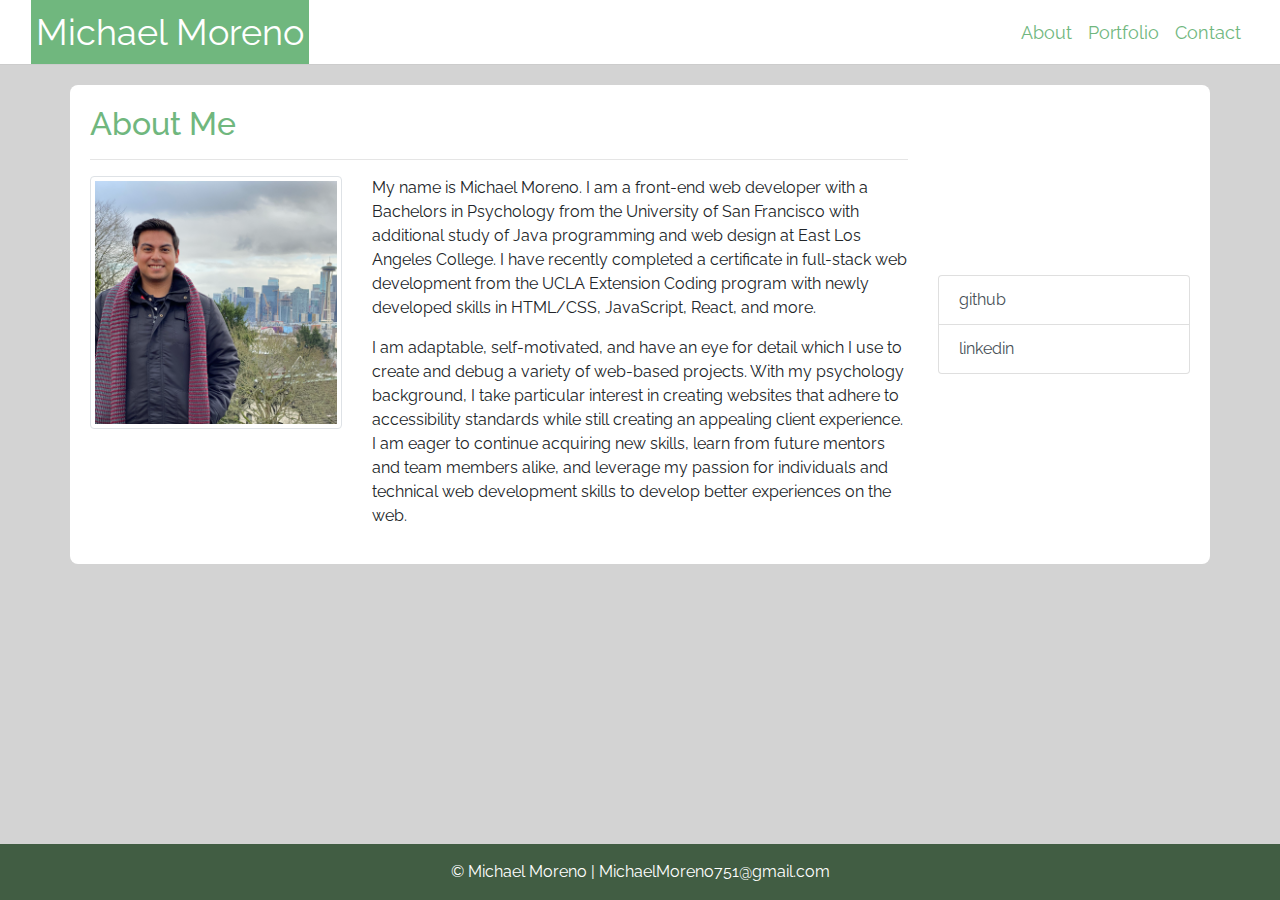
<file: index.html>
<!doctype html>
<html lang="en">
  <head>
    <meta charset="utf-8">
    <meta name="viewport" content="width=device-width, initial-scale=1, shrink-to-fit=no">

    <!-- Custom Font -->
    <link href="https://fonts.googleapis.com/css2?family=Raleway:wght@500&display=swap" rel="stylesheet">
    <!-- Bootstrap CSS -->
    <link rel="stylesheet" href="https://maxcdn.bootstrapcdn.com/bootstrap/4.0.0/css/bootstrap.min.css" integrity="sha384-Gn5384xqQ1aoWXA+058RXPxPg6fy4IWvTNh0E263XmFcJlSAwiGgFAW/dAiS6JXm" crossorigin="anonymous">
    <!-- My CSS -->
    <link rel="stylesheet" href="./Assets/css/style.css">
    <title>Portfolio MM | About</title>
  </head>

  <body>
    <!-- Header and Navbar Section -->
    <header class="container-fluid" id="headerContainer">
        <nav class="navbar navbar-expand-sm" id="navContainer">
            <a class="navbar-brand" id="nameBox" href="./index.html">Michael Moreno</a>
            <ul class="navbar-nav" id="navList">
                <li class="nav-item active">
                    <a class="nav-link" href="./index.html">About</a>
                </li>
                <li class="nav-item">
                    <a class="nav-link" href="./portfolio.html">Portfolio</a>
                </li>
                <li class="nav-item">
                    <a class="nav-link" href="./contact.html">Contact</a>
                </li>
            </ul>
        </nav>
    </header>

    <!-- Main Content Section -->
    <main>
        <section class="container contentContainer">
            <div class="row">
                <div class="col-sm-12 col-md-9">
                    <div class="row">
                        <!-- Title Header -->
                        <div class="col-12">
                            <h2 class="contentHeader">About Me</h2>
                            <hr>
                        </div>
                    </div>
                    <div class="row">
                        <!-- About Me Image -->
                        <div class="col-sm-12 col-md-4 text-center">
                            <img class="d-inline-flex img-thumbnail" id="aboutImg" src="./Assets/images/Seattle_MM.png" alt="Photo of Michael Moreno"/>
                        </div>
                        <!-- About Me Text -->
                        <div class="col-sm-12 col-md-8">
                            <p class="aboutText">My name is Michael Moreno. I am a front-end web developer with a Bachelors in Psychology from the University of San Francisco with additional study of Java programming and web design at East Los Angeles College. I have recently completed a certificate in full-stack web development from the UCLA Extension Coding program with newly developed skills in HTML/CSS, JavaScript, React, and more.</p>
                            <p class="aboutText">I am adaptable, self-motivated, and have an eye for detail which I use to create and debug a variety of web-based projects. With my psychology background, I take particular interest in creating websites that adhere to accessibility standards while still creating an appealing client experience. I am eager to continue acquiring new skills, learn from future mentors and team members alike, and leverage my passion for individuals and technical web development skills to develop better experiences on the web.</p>
                        </div>
                    </div>
                </div>
                <div class="col-sm-12 col-md-3 align-self-center">
                    <div class="list-group">
                        <a href="https://github.com/mgmoreno22" class="list-group-item list-group-item-action">
                          github
                        </a>
                        <a href="https://www.linkedin.com/in/mgmoreno22/" class="list-group-item list-group-item-action">linkedin</a>
                      </div>
                </div>
            </div>
        </section>
    </main>

    <footer class="footer">
        <div class="container-fluid fixed-bottom text-center footerContainer">
            <div class="foottop"></div>
            <div class="copyright">&copy; Michael Moreno | MichaelMoreno751@gmail.com</div>
        </div>
    </footer>
    
    <!-- Jquery and Bootstrap JS -->
    <script src="https://code.jquery.com/jquery-3.2.1.slim.min.js" integrity="sha384-KJ3o2DKtIkvYIK3UENzmM7KCkRr/rE9/Qpg6aAZGJwFDMVNA/GpGFF93hXpG5KkN" crossorigin="anonymous"></script>
    <script src="https://cdnjs.cloudflare.com/ajax/libs/popper.js/1.12.9/umd/popper.min.js" integrity="sha384-ApNbgh9B+Y1QKtv3Rn7W3mgPxhU9K/ScQsAP7hUibX39j7fakFPskvXusvfa0b4Q" crossorigin="anonymous"></script>
    <script src="https://maxcdn.bootstrapcdn.com/bootstrap/4.0.0/js/bootstrap.min.js" integrity="sha384-JZR6Spejh4U02d8jOt6vLEHfe/JQGiRRSQQxSfFWpi1MquVdAyjUar5+76PVCmYl" crossorigin="anonymous"></script>
  </body>
</html>
</file>
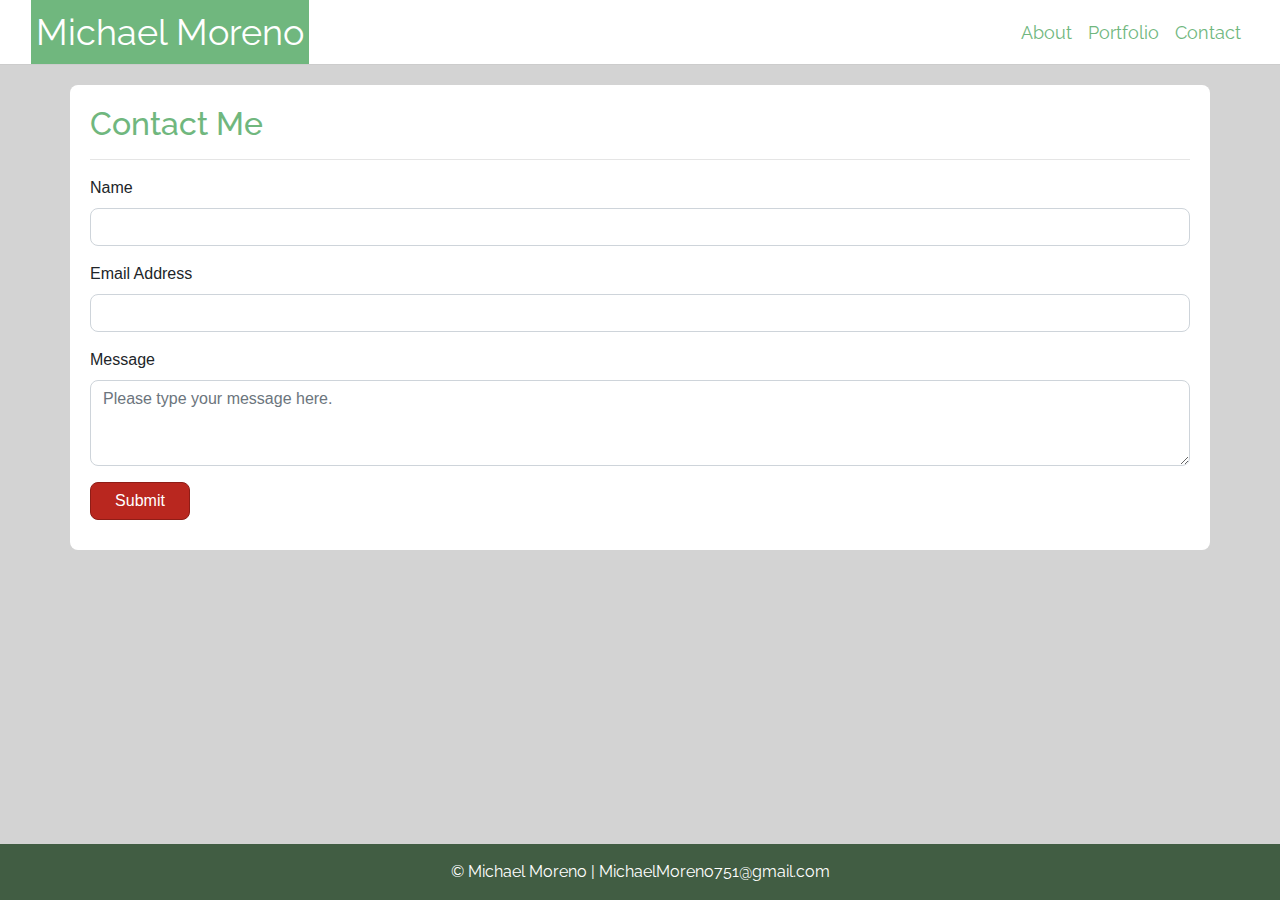
<file: contact.html>
<!doctype html>
<html lang="en">
  <head>
    <meta charset="utf-8">
    <meta name="viewport" content="width=device-width, initial-scale=1, shrink-to-fit=no">

    <!-- Custom Font -->
    <link href="https://fonts.googleapis.com/css2?family=Raleway:wght@500&display=swap" rel="stylesheet">
    <!-- Bootstrap CSS -->
    <link rel="stylesheet" href="https://maxcdn.bootstrapcdn.com/bootstrap/4.0.0/css/bootstrap.min.css" integrity="sha384-Gn5384xqQ1aoWXA+058RXPxPg6fy4IWvTNh0E263XmFcJlSAwiGgFAW/dAiS6JXm" crossorigin="anonymous">
    <!-- My CSS -->
    <link rel="stylesheet" href="./Assets/css/style.css">
    <title>Portfolio MM | Contact</title>
  </head>

  <body>
    <!-- Header and Navbar Section -->
    <header class="container-fluid" id="headerContainer">
        <nav class="navbar navbar-expand-sm" id="navContainer">
            <a class="navbar-brand" id="nameBox" href="./index.html">Michael Moreno</a>
            <ul class="navbar-nav" id="navList">
                <li class="nav-item">
                    <a class="nav-link" href="./index.html">About</a>
                </li>
                <li class="nav-item">
                    <a class="nav-link" href="./portfolio.html">Portfolio</a>
                </li>
                <li class="nav-item active">
                    <a class="nav-link" href="./contact.html">Contact</a>
                </li>
            </ul>
        </nav>
    </header>

    <!-- Main Content Section -->
    <main>
        <section class="container contentContainer">
            <div class="row">
                <div class="col-12">
                    <h2 class="contentHeader">Contact Me</h2>
                    <hr>
                </div>
            </div>

            <div class="row">
                <div class="col-12">
                    <form>
                        <div class="form-group">
                            <label for="formName" required>Name</label>
                            <input type="text" class="form-control" id="formName" />
                        </div>
                        <div class="form-group">
                            <label for="formEmail" required>Email Address</label>
                            <input type="email" class="form-control" id="formEmail" />
                        </div>
                        <div class="form-group">
                            <label for="formMessage" required>Message</label>
                            <textarea class="form-control" id="formMessage" placeholder="Please type your message here."rows="3"></textarea>
                        </div>
                        <button type="submit" class="btn btn-primary" id="formSubmit">Submit</button>
                    </form>
                </div>
            </div>
        </section>
    </main>

    <footer class="footer">
        <div class="container-fluid fixed-bottom text-center footerContainer">
            <div class="foottop"></div>
            <div class="copyright">&copy; Michael Moreno | MichaelMoreno751@gmail.com</div>
        </div>
    </footer>
    
    <!-- Jquery and Bootstrap JS -->
    <script src="https://code.jquery.com/jquery-3.2.1.slim.min.js" integrity="sha384-KJ3o2DKtIkvYIK3UENzmM7KCkRr/rE9/Qpg6aAZGJwFDMVNA/GpGFF93hXpG5KkN" crossorigin="anonymous"></script>
    <script src="https://cdnjs.cloudflare.com/ajax/libs/popper.js/1.12.9/umd/popper.min.js" integrity="sha384-ApNbgh9B+Y1QKtv3Rn7W3mgPxhU9K/ScQsAP7hUibX39j7fakFPskvXusvfa0b4Q" crossorigin="anonymous"></script>
    <script src="https://maxcdn.bootstrapcdn.com/bootstrap/4.0.0/js/bootstrap.min.js" integrity="sha384-JZR6Spejh4U02d8jOt6vLEHfe/JQGiRRSQQxSfFWpi1MquVdAyjUar5+76PVCmYl" crossorigin="anonymous"></script>
    <!-- My Script -->
    <script src="./Assets/js/contact.js"></script>
  </body>
</html>
</file>
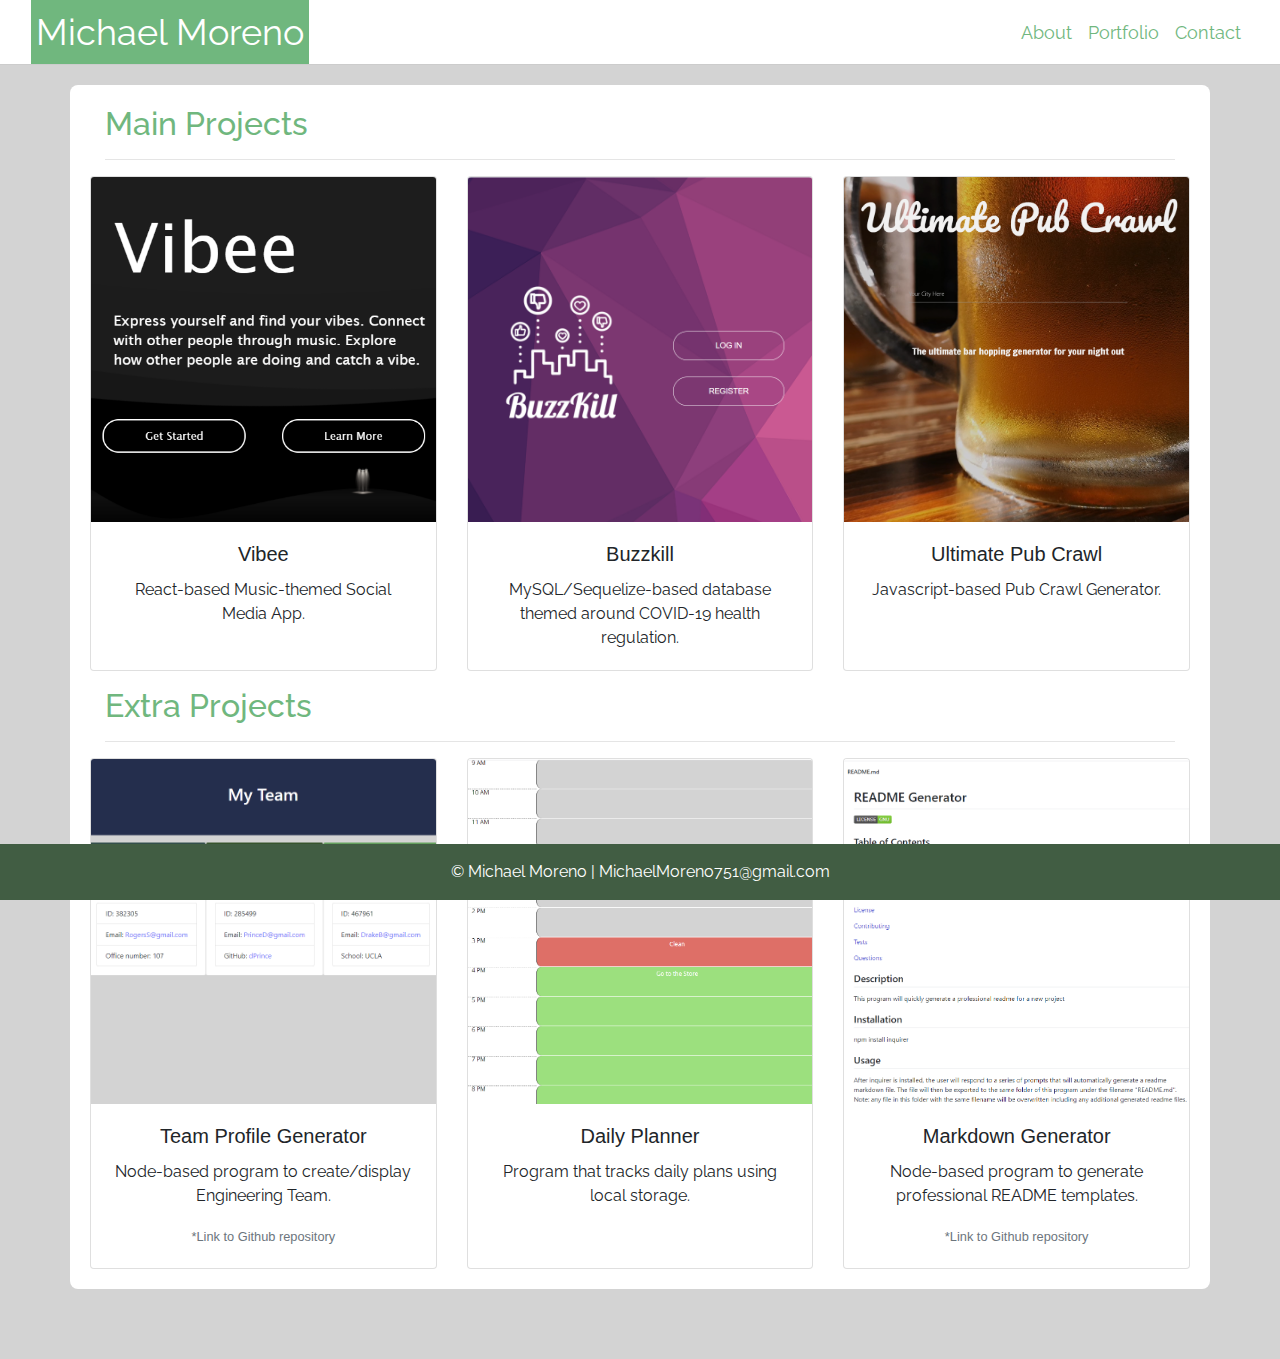
<file: portfolio.html>
<!doctype html>
<html lang="en">
  <head>
    <meta charset="utf-8">
    <meta name="viewport" content="width=device-width, initial-scale=1, shrink-to-fit=no">

    <!-- Custom Font -->
    <link href="https://fonts.googleapis.com/css2?family=Raleway:wght@500&display=swap" rel="stylesheet">
    <!-- Bootstrap CSS -->
    <link rel="stylesheet" href="https://maxcdn.bootstrapcdn.com/bootstrap/4.0.0/css/bootstrap.min.css" integrity="sha384-Gn5384xqQ1aoWXA+058RXPxPg6fy4IWvTNh0E263XmFcJlSAwiGgFAW/dAiS6JXm" crossorigin="anonymous">
    <!-- My CSS -->
    <link rel="stylesheet" href="./Assets/css/style.css">
    <title>Portfolio MM | Portfolio</title>
  </head>

  <body>
    <!-- Header and Navbar Section -->
    <header class="container-fluid" id="headerContainer">
        <nav class="navbar navbar-expand-sm" id="navContainer">
            <a class="navbar-brand" id="nameBox" href="./index.html">Michael Moreno</a>
            <ul class="navbar-nav" id="navList">
                <li class="nav-item">
                    <a class="nav-link" href="./index.html">About</a>
                </li>
                <li class="nav-item active">
                    <a class="nav-link" href="./portfolio.html">Portfolio</a>
                </li>
                <li class="nav-item">
                    <a class="nav-link" href="./contact.html">Contact</a>
                </li>
            </ul>
        </nav>
    </header>

    <!-- Main Content Section -->
    <main>
        <section class="container contentContainer">
            <div class="col-12">
                <h2 class="contentHeader">Main Projects</h2>
                <hr>
            </div>
            <div class="card-deck">
                <div class="card" style="width: 18rem;">
                    <a href="">
                        <img src="./Assets/images/Vibee.png" class="card-img-top" alt="Vibee Project Thumbnail">
                    </a>
                    <div class="card-body text-center">
                        <h5 class="card-title">Vibee</h5>
                        <p class="card-text">React-based Music-themed Social Media App.</p>
                    </div>
                </div>

                <div class="card" style="width: 18rem;">
                    <a href="https://salty-hollows-77148.herokuapp.com/">
                        <img src="./Assets/images/Buzzkill1.png" class="card-img-top" alt="Buzzkill App Thumbnail">
                    </a>
                    <div class="card-body text-center">
                        <h5 class="card-title">Buzzkill</h5>
                        <p class="card-text">MySQL/Sequelize-based database themed around COVID-19 health regulation.</p>
                    </div>
                </div>

                <div class="card" style="width: 18rem;">
                    <a href="">
                        <img src="./Assets/images/pubProject1.png" class="card-img-top" alt="Pub Project Thumbnail">
                    </a>
                    <div class="card-body text-center">
                        <h5 class="card-title">Ultimate Pub Crawl</h5>
                        <p class="card-text">Javascript-based Pub Crawl Generator.</p>
                    </div>
                </div>
            </div>      

            <div class="col-12">
                <h2 class="contentSubheader">Extra Projects</h2>
                <hr>
            </div>
            <div class="card-deck">
                <div class="card" style="width: 18rem;">
                    <a href="https://github.com/mgmoreno22/ProfileGenerator">
                        <img src="./Assets/images/TeamGenerator1.png" class="card-img-top" alt="Profile Generator Program Thumbnail">
                    </a>
                    <div class="card-body text-center">
                        <h5 class="card-title">Team Profile Generator</h5>
                        <p class="card-text">Node-based program to create/display Engineering Team.</p>
                        <small class="text-muted">*Link to Github repository</small>
                    </div>
                </div>

                <div class="card" style="width: 18rem;">
                    <a href="https://mgmoreno22.github.io/DailyPlanner/">
                        <img src="./Assets/images/DailyPlanner1.png" class="card-img-top" alt="Daily Planner Program Thumbnail">
                    </a>
                    <div class="card-body text-center">
                        <h5 class="card-title">Daily Planner</h5>
                        <p class="card-text">Program that tracks daily plans using local storage.</p>
                    </div>
                </div>

                <div class="card" style="width: 18rem;">
                    <a href="https://github.com/mgmoreno22/MarkdownGenerator">
                        <img src="./Assets/images/ReadMeGenerator.png" class="card-img-top" alt="README Generator Program Thumbnail">
                    </a>
                    <div class="card-body text-center">
                        <h5 class="card-title">Markdown Generator</h5>
                        <p class="card-text">Node-based program to generate professional README templates.</p>
                        <small class="text-muted">*Link to Github repository</small>
                    </div>
                </div>
            </div>


        </section>
    </main>

    <footer class="footer">
        <div class="container-fluid fixed-bottom text-center footerContainer">
            <div class="foottop"></div>
            <div class="copyright">&copy; Michael Moreno | MichaelMoreno751@gmail.com</div>
        </div>
    </footer>
    
    <!-- Jquery and Bootstrap JS -->
    <script src="https://code.jquery.com/jquery-3.2.1.slim.min.js" integrity="sha384-KJ3o2DKtIkvYIK3UENzmM7KCkRr/rE9/Qpg6aAZGJwFDMVNA/GpGFF93hXpG5KkN" crossorigin="anonymous"></script>
    <script src="https://cdnjs.cloudflare.com/ajax/libs/popper.js/1.12.9/umd/popper.min.js" integrity="sha384-ApNbgh9B+Y1QKtv3Rn7W3mgPxhU9K/ScQsAP7hUibX39j7fakFPskvXusvfa0b4Q" crossorigin="anonymous"></script>
    <script src="https://maxcdn.bootstrapcdn.com/bootstrap/4.0.0/js/bootstrap.min.js" integrity="sha384-JZR6Spejh4U02d8jOt6vLEHfe/JQGiRRSQQxSfFWpi1MquVdAyjUar5+76PVCmYl" crossorigin="anonymous"></script>
  </body>
</html>
</file>
<file: Assets/css/style.css>
body {
    background-color: lightgrey;
    padding-bottom: 70px;
}

header {
    border-bottom: #ccc solid 1px;
    background-color: white;
    margin: 0px;
}

h1, h2, h3, a {
    color: #70B77E;
    font-family: 'Raleway', sans-serif;
}

p, .copyright {
    font-family: Raleway, sans-serif;
}

.contentContainer {
    background-color: white;
    padding: 20px;
    margin-top: 20px;
    border-radius:.50rem!important
}

.contentSubheader {
    margin-top: 16px;
}

/* ---------------START OF NAVBAR CSS------------- */
#navContainer {
    margin-bottom: 0px;
    padding-top: 0px;
    padding-bottom: 0px;
}

#nameBox {
    border: 0;
    padding: 0;
    background-color: #70B77E;
    color: #ffffff;
    font-size: 36px;
    padding: 5px;
}

#navList {
    margin-left: auto;
}

a.nav-link {
    font-size: 18px;
    color: #70B77E;
}

a.nav-link:hover {
    color: #4D9933;
}

@media only screen and (max-width: 576px) {
    #nameBox {
        display: block;
        text-align: center;
        width: 100%;

    }

    #navList {
        margin-left: auto;
        margin-right: auto;
    }

    .nav-link {
        text-align: center;
    }
}

/* ---------------END OF NAVBAR CSS------------- */

/* ---------------START OF CONTACT CSS------------- */

#formName, #formEmail, #formMessage {
    border-radius:.50rem!important
}

#formSubmit {
    background-color: #b9271f;
    border-color: #8f1d17;
    margin-bottom: 10px;
    width: 100px;
    border-radius:.50rem!important
}

#formSubmit:hover {
    background-color: #771813;
}

/* ---------------END OF CONTACT CSS------------- */

.projectTitle {
    position: aboslute;
    text-align: center;
    bottom: 0;
}

.footerContainer {
    padding: 16px;
    background-color: #415D43;
    color: white;
}
</file>
